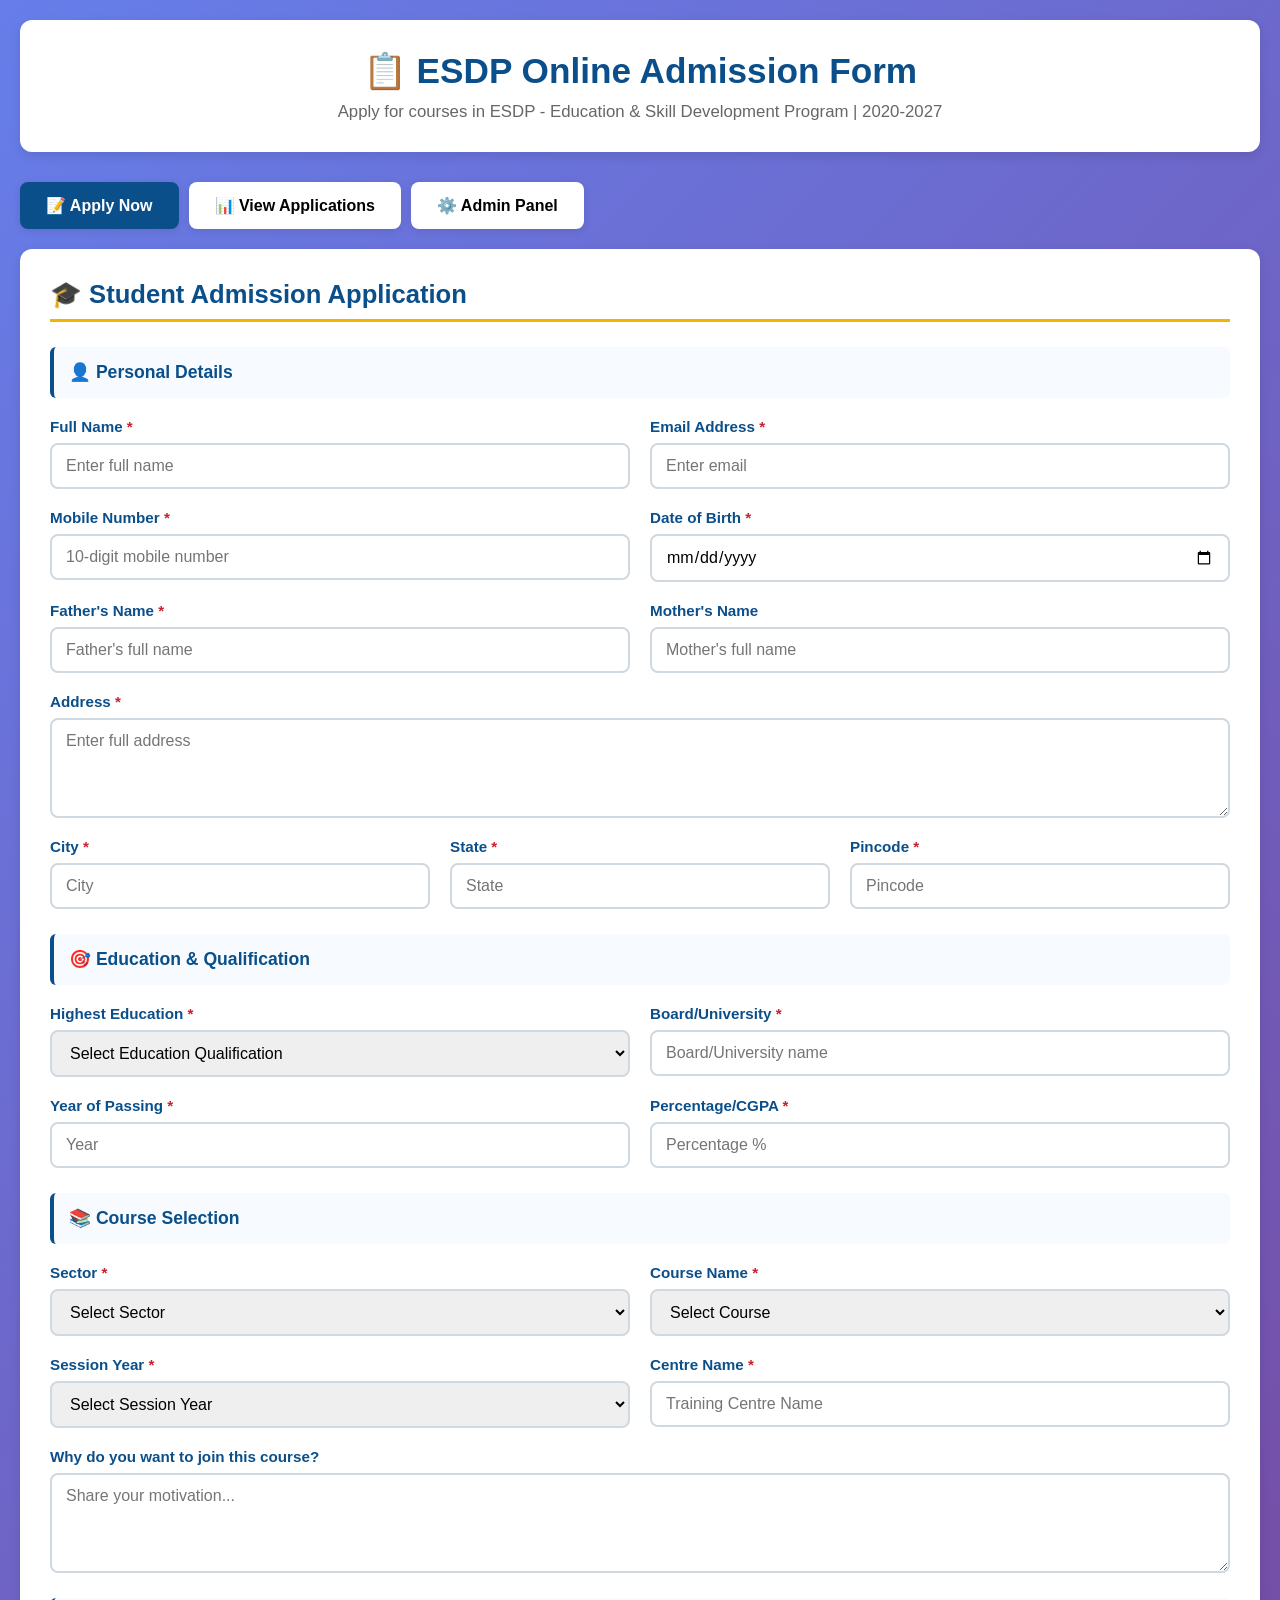
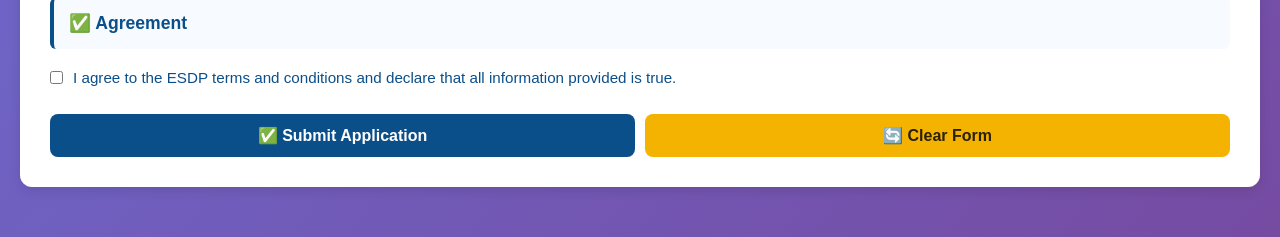
<file: admission.html>
<!DOCTYPE html>
<html lang="en">
<head>
    <meta charset="UTF-8">
    <meta name="viewport" content="width=device-width, initial-scale=1.0">
    <title>ESDP Online Admission Form</title>
    <style>
        * {
            margin: 0;
            padding: 0;
            box-sizing: border-box;
        }

        body {
            font-family: 'Segoe UI', Tahoma, Geneva, Verdana, sans-serif;
            background: linear-gradient(135deg, #667eea 0%, #764ba2 100%);
            min-height: 100vh;
            color: #333;
        }

        .container {
            max-width: 1400px;
            margin: 0 auto;
            padding: 20px;
        }

        /* TABS */
        .tab-container {
            display: flex;
            gap: 10px;
            margin-bottom: 20px;
            flex-wrap: wrap;
        }

        .tab-btn {
            padding: 12px 24px;
            background: white;
            border: 2px solid transparent;
            border-radius: 8px;
            cursor: pointer;
            font-weight: bold;
            font-size: 1rem;
            transition: all 0.3s;
            box-shadow: 0 2px 8px rgba(0,0,0,0.1);
        }

        .tab-btn.active {
            background: #0b4f8a;
            color: white;
            border-color: #0b4f8a;
        }

        .tab-btn:hover {
            transform: translateY(-2px);
            box-shadow: 0 4px 12px rgba(0,0,0,0.15);
        }

        .tab-content {
            display: none;
        }

        .tab-content.active {
            display: block;
        }

        /* HEADER */
        .page-header {
            background: white;
            padding: 30px;
            border-radius: 12px;
            margin-bottom: 30px;
            box-shadow: 0 4px 12px rgba(0,0,0,0.1);
            text-align: center;
        }

        .page-header h1 {
            color: #0b4f8a;
            font-size: 2.2rem;
            margin-bottom: 10px;
        }

        .page-header p {
            color: #666;
            font-size: 1.05rem;
        }

        /* FORM STYLING */
        .form-section {
            background: white;
            padding: 30px;
            border-radius: 12px;
            box-shadow: 0 4px 12px rgba(0,0,0,0.1);
            margin-bottom: 30px;
        }

        .form-section h2 {
            color: #0b4f8a;
            margin-bottom: 25px;
            font-size: 1.6rem;
            border-bottom: 3px solid #f5b301;
            padding-bottom: 10px;
        }

        .form-grid {
            display: grid;
            grid-template-columns: 1fr 1fr;
            gap: 20px;
            margin-bottom: 20px;
        }

        .form-grid.full {
            grid-template-columns: 1fr;
        }

        .form-grid.three {
            grid-template-columns: repeat(3, 1fr);
        }

        .form-group {
            display: flex;
            flex-direction: column;
        }

        label {
            font-weight: bold;
            margin-bottom: 8px;
            color: #0b4f8a;
            font-size: 0.95rem;
        }

        .required {
            color: #c8202f;
        }

        input, select, textarea {
            padding: 12px 14px;
            border: 2px solid #d0d8e0;
            border-radius: 8px;
            font-size: 1rem;
            font-family: Arial, sans-serif;
            transition: all 0.3s;
        }

        input:focus, select:focus, textarea:focus {
            outline: none;
            border-color: #0b4f8a;
            box-shadow: 0 0 0 4px rgba(11, 79, 138, 0.1);
        }

        textarea {
            min-height: 100px;
            resize: vertical;
        }

        /* SECTION HEADER */
        .section-divider {
            background: #f7fbff;
            border-left: 4px solid #0b4f8a;
            padding: 15px;
            margin: 25px 0 20px 0;
            border-radius: 6px;
        }

        .section-divider h3 {
            color: #0b4f8a;
            font-size: 1.1rem;
            margin: 0;
        }

        /* BUTTONS */
        .button-group {
            display: flex;
            gap: 10px;
            margin-top: 20px;
            flex-wrap: wrap;
        }

        button {
            padding: 12px 24px;
            font-size: 1rem;
            font-weight: bold;
            border: none;
            border-radius: 8px;
            cursor: pointer;
            transition: all 0.3s;
        }

        .btn-primary {
            background: #0b4f8a;
            color: white;
            flex: 1;
            min-width: 150px;
        }

        .btn-primary:hover {
            background: #07345f;
            transform: translateY(-2px);
            box-shadow: 0 4px 12px rgba(11, 79, 138, 0.3);
        }

        .btn-secondary {
            background: #f5b301;
            color: #2b2100;
            flex: 1;
            min-width: 150px;
        }

        .btn-secondary:hover {
            background: #e6a100;
            transform: translateY(-2px);
        }

        .btn-small {
            padding: 8px 12px;
            font-size: 0.9rem;
        }

        .btn-delete {
            background: #c8202f;
            color: white;
        }

        .btn-delete:hover {
            background: #a01a26;
        }

        /* TABLE */
        .table-container {
            background: white;
            border-radius: 12px;
            overflow: hidden;
            box-shadow: 0 4px 12px rgba(0,0,0,0.1);
            overflow-x: auto;
            margin-top: 20px;
        }

        table {
            width: 100%;
            border-collapse: collapse;
            min-width: 1600px;
        }

        th {
            background: linear-gradient(135deg, #0b4f8a, #07345f);
            color: white;
            padding: 15px;
            text-align: left;
            font-weight: bold;
            font-size: 0.9rem;
        }

        td {
            padding: 12px 15px;
            border-bottom: 1px solid #eee;
            font-size: 0.95rem;
        }

        tr:hover {
            background: #f7fbff;
        }

        .status-badge {
            padding: 6px 12px;
            border-radius: 20px;
            font-weight: bold;
            text-align: center;
            display: inline-block;
            font-size: 0.85rem;
        }

        .status-pending {
            background: #fef3c7;
            color: #92400e;
        }

        .status-approved {
            background: #dcfce7;
            color: #166534;
        }

        .status-rejected {
            background: #fee2e2;
            color: #991b1b;
        }

        /* MESSAGES */
        .message {
            padding: 15px;
            border-radius: 8px;
            margin-bottom: 20px;
            display: none;
        }

        .message.success {
            background: #dcfce7;
            color: #166534;
            border: 1px solid #86efac;
            display: block;
        }

        .message.error {
            background: #fee2e2;
            color: #991b1b;
            border: 1px solid #fca5a5;
            display: block;
        }

        .message.info {
            background: #dbeafe;
            color: #1e40af;
            border: 1px solid #93c5fd;
            display: block;
        }

        /* EMPTY STATE */
        .empty-state {
            text-align: center;
            padding: 60px 20px;
            color: #666;
        }

        /* STATS */
        .stats-grid {
            display: grid;
            grid-template-columns: repeat(4, 1fr);
            gap: 15px;
            margin-bottom: 30px;
        }

        .stat-card {
            background: linear-gradient(135deg, #0b4f8a, #07345f);
            color: white;
            padding: 20px;
            border-radius: 10px;
            text-align: center;
        }

        .stat-card .number {
            font-size: 2.5rem;
            font-weight: bold;
            margin-bottom: 5px;
        }

        .stat-card .label {
            font-size: 0.9rem;
            opacity: 0.9;
        }

        /* SEARCH BOX */
        .search-box {
            display: flex;
            gap: 10px;
            margin-bottom: 20px;
        }

        .search-box input {
            flex: 1;
        }

        .search-box button {
            min-width: 150px;
        }

        @media (max-width: 1024px) {
            .form-grid.three {
                grid-template-columns: repeat(2, 1fr);
            }

            .stats-grid {
                grid-template-columns: repeat(2, 1fr);
            }
        }

        @media (max-width: 768px) {
            .form-grid,
            .form-grid.three {
                grid-template-columns: 1fr;
            }

            table {
                font-size: 0.85rem;
            }

            th, td {
                padding: 8px 10px;
            }

            .page-header h1 {
                font-size: 1.5rem;
            }

            .tab-container {
                flex-direction: column;
            }

            .tab-btn {
                width: 100%;
            }

            .stats-grid {
                grid-template-columns: 1fr;
            }
        }

        @media print {
            body {
                background: white;
            }

            .tab-container, .search-box, .button-group, .tab-btn {
                display: none;
            }
        }
    </style>
</head>
<body>
    <div class="container">
        <!-- PAGE HEADER -->
        <div class="page-header">
            <h1>📋 ESDP Online Admission Form</h1>
            <p>Apply for courses in ESDP - Education & Skill Development Program | 2020-2027</p>
        </div>

        <!-- TABS -->
        <div class="tab-container">
            <button class="tab-btn active" onclick="switchTab('admission')">📝 Apply Now</button>
            <button class="tab-btn" onclick="switchTab('applications')">📊 View Applications</button>
            <button class="tab-btn" onclick="switchTab('admin')">⚙️ Admin Panel</button>
        </div>

        <!-- ===== ADMISSION FORM TAB ===== -->
        <div id="admission" class="tab-content active">
            <div class="form-section">
                <h2>🎓 Student Admission Application</h2>
                
                <div id="admissionMessage" class="message"></div>

                <form id="admissionForm">
                    <!-- PERSONAL DETAILS -->
                    <div class="section-divider">
                        <h3>👤 Personal Details</h3>
                    </div>

                    <div class="form-grid">
                        <div class="form-group">
                            <label>Full Name <span class="required">*</span></label>
                            <input type="text" id="studentName" placeholder="Enter full name" required>
                        </div>
                        <div class="form-group">
                            <label>Email Address <span class="required">*</span></label>
                            <input type="email" id="studentEmail" placeholder="Enter email" required>
                        </div>
                    </div>

                    <div class="form-grid">
                        <div class="form-group">
                            <label>Mobile Number <span class="required">*</span></label>
                            <input type="tel" id="studentPhone" placeholder="10-digit mobile number" pattern="[0-9]{10}" required>
                        </div>
                        <div class="form-group">
                            <label>Date of Birth <span class="required">*</span></label>
                            <input type="date" id="dob" required>
                        </div>
                    </div>

                    <div class="form-grid">
                        <div class="form-group">
                            <label>Father's Name <span class="required">*</span></label>
                            <input type="text" id="fatherName" placeholder="Father's full name" required>
                        </div>
                        <div class="form-group">
                            <label>Mother's Name</label>
                            <input type="text" id="motherName" placeholder="Mother's full name">
                        </div>
                    </div>

                    <div class="form-grid full">
                        <div class="form-group">
                            <label>Address <span class="required">*</span></label>
                            <textarea id="address" placeholder="Enter full address" required></textarea>
                        </div>
                    </div>

                    <div class="form-grid three">
                        <div class="form-group">
                            <label>City <span class="required">*</span></label>
                            <input type="text" id="city" placeholder="City" required>
                        </div>
                        <div class="form-group">
                            <label>State <span class="required">*</span></label>
                            <input type="text" id="state" placeholder="State" required>
                        </div>
                        <div class="form-group">
                            <label>Pincode <span class="required">*</span></label>
                            <input type="text" id="pincode" placeholder="Pincode" pattern="[0-9]{6}" required>
                        </div>
                    </div>

                    <!-- EDUCATION DETAILS -->
                    <div class="section-divider">
                        <h3>🎯 Education & Qualification</h3>
                    </div>

                    <div class="form-grid">
                        <div class="form-group">
                            <label>Highest Education <span class="required">*</span></label>
                            <select id="education" required>
                                <option value="">Select Education Qualification</option>
                                <option value="10th Pass">10th Pass</option>
                                <option value="12th Pass">12th Pass</option>
                                <option value="Diploma">Diploma</option>
                                <option value="Bachelor Degree">Bachelor Degree</option>
                                <option value="Master Degree">Master Degree</option>
                                <option value="Other">Other</option>
                            </select>
                        </div>
                        <div class="form-group">
                            <label>Board/University <span class="required">*</span></label>
                            <input type="text" id="board" placeholder="Board/University name" required>
                        </div>
                    </div>

                    <div class="form-grid">
                        <div class="form-group">
                            <label>Year of Passing <span class="required">*</span></label>
                            <input type="number" id="passingYear" placeholder="Year" min="1990" max="2026" required>
                        </div>
                        <div class="form-group">
                            <label>Percentage/CGPA <span class="required">*</span></label>
                            <input type="number" id="percentage" placeholder="Percentage %" step="0.01" required>
                        </div>
                    </div>

                    <!-- COURSE DETAILS -->
                    <div class="section-divider">
                        <h3>📚 Course Selection</h3>
                    </div>

                    <div class="form-grid">
                        <div class="form-group">
                            <label>Sector <span class="required">*</span></label>
                            <select id="sector" required onchange="updateCourses()">
                                <option value="">Select Sector</option>
                                <option value="IT & Computer">IT & Computer Science</option>
                                <option value="Hotel Management">Hotel Management & Hospitality</option>
                                <option value="Fashion & Design">Fashion & Design</option>
                                <option value="Healthcare">Healthcare & Wellness</option>
                                <option value="Business">Business Administration</option>
                                <option value="Engineering">Engineering & Technology</option>
                                <option value="Agriculture">Agriculture & Farming</option>
                                <option value="Others">Others</option>
                            </select>
                        </div>
                        <div class="form-group">
                            <label>Course Name <span class="required">*</span></label>
                            <select id="courseName" required>
                                <option value="">Select Course</option>
                            </select>
                        </div>
                    </div>

                    <div class="form-grid">
                        <div class="form-group">
                            <label>Session Year <span class="required">*</span></label>
                            <select id="sessionYear" required>
                                <option value="">Select Session Year</option>
                                <option value="2020-21">2020-21</option>
                                <option value="2021-22">2021-22</option>
                                <option value="2022-23">2022-23</option>
                                <option value="2023-24">2023-24</option>
                                <option value="2024-25">2024-25</option>
                                <option value="2025-26">2025-26</option>
                                <option value="2026-27">2026-27</option>
                                <option value="2027-28">2027-28</option>
                            </select>
                        </div>
                        <div class="form-group">
                            <label>Centre Name <span class="required">*</span></label>
                            <input type="text" id="centreName" placeholder="Training Centre Name" required>
                        </div>
                    </div>

                    <div class="form-grid full">
                        <div class="form-group">
                            <label>Why do you want to join this course?</label>
                            <textarea id="motivation" placeholder="Share your motivation..."></textarea>
                        </div>
                    </div>

                    <!-- TERMS & CONDITIONS -->
                    <div class="section-divider">
                        <h3>✅ Agreement</h3>
                    </div>

                    <div class="form-group" style="margin-bottom: 20px;">
                        <label style="display: flex; align-items: center; gap: 10px; font-weight: normal;">
                            <input type="checkbox" id="agreeTerms" required>
                            I agree to the ESDP terms and conditions and declare that all information provided is true.
                        </label>
                    </div>

                    <div class="button-group">
                        <button type="submit" class="btn-primary">✅ Submit Application</button>
                        <button type="reset" class="btn-secondary">🔄 Clear Form</button>
                    </div>
                </form>
            </div>
        </div>

        <!-- ===== APPLICATIONS VIEW TAB ===== -->
        <div id="applications" class="tab-content">
            <div class="form-section">
                <h2>📊 Your Applications</h2>
                
                <div id="myApplicationsMessage" class="message"></div>

                <div class="search-box">
                    <input type="email" id="searchEmail" placeholder="Enter your email to view applications">
                    <button class="btn-primary" onclick="searchMyApplications()">🔍 Search</button>
                </div>

                <div id="myApplicationsResult" style="display: none;">
                    <div class="table-container">
                        <table id="myApplicationsTable">
                            <thead>
                                <tr>
                                    <th>Application ID</th>
                                    <th>Name</th>
                                    <th>Course</th>
                                    <th>Session</th>
                                    <th>Status</th>
                                    <th>Submitted Date</th>
                                </tr>
                            </thead>
                            <tbody id="myApplicationsBody">
                            </tbody>
                        </table>
                    </div>
                </div>
            </div>
        </div>

        <!-- ===== ADMIN PANEL TAB ===== -->
        <div id="admin" class="tab-content">
            <div class="form-section">
                <h2>⚙️ Admin Dashboard</h2>

                <!-- STATS -->
                <div class="stats-grid">
                    <div class="stat-card">
                        <div class="number" id="totalApplications">0</div>
                        <div class="label">Total Applications</div>
                    </div>
                    <div class="stat-card">
                        <div class="number" id="pendingApplications">0</div>
                        <div class="label">Pending</div>
                    </div>
                    <div class="stat-card">
                        <div class="number" id="approvedApplications">0</div>
                        <div class="label">Approved</div>
                    </div>
                    <div class="stat-card">
                        <div class="number" id="rejectedApplications">0</div>
                        <div class="label">Rejected</div>
                    </div>
                </div>

                <div class="search-box">
                    <input type="text" id="adminSearch" placeholder="Search by name, email, or application ID">
                    <button class="btn-primary" onclick="adminSearch()">🔍 Search</button>
                </div>

                <div class="table-container">
                    <table id="adminTable">
                        <thead>
                            <tr>
                                <th>App ID</th>
                                <th>Name</th>
                                <th>Email</th>
                                <th>Phone</th>
                                <th>Course</th>
                                <th>Sector</th>
                                <th>Session</th>
                                <th>Centre</th>
                                <th>Status</th>
                                <th>Date</th>
                                <th>Actions</th>
                            </tr>
                        </thead>
                        <tbody id="adminBody">
                            <tr><td colspan="11" style="text-align:center; padding: 40px; color: #999;">No applications yet</td></tr>
                        </tbody>
                    </table>
                </div>
            </div>
        </div>
    </div>

    <script>
        // COURSE DATABASE
        const courses = {
            'IT & Computer': [
                'Diploma in Computer Science',
                'Bachelor in Information Technology',
                'Web Development Course',
                'Data Science Certification'
            ],
            'Hotel Management': [
                'Diploma in Hotel Management',
                'Certificate in Hospitality',
                'Advanced Hotel Management',
                'Food Service Management'
            ],
            'Fashion & Design': [
                'Diploma in Fashion Design',
                'Certificate in Tailoring',
                'Jewelry Design Course',
                'Textile Design'
            ],
            'Healthcare': [
                'Certificate in Nursing Assistant',
                'Wellness & Spa Management',
                'Paramedical Technician',
                'Healthcare Administration'
            ],
            'Business': [
                'Diploma in Business Administration',
                'Certificate in Entrepreneurship',
                'Digital Marketing Course',
                'Financial Management'
            ],
            'Engineering': [
                'Diploma in Mechanical Engineering',
                'Diploma in Electrical Engineering',
                'Certificate in Auto Mechanics',
                'Industrial Maintenance'
            ],
            'Agriculture': [
                'Certificate in Organic Farming',
                'Diploma in Agriculture',
                'Animal Husbandry Course',
                'Agribusiness Management'
            ],
            'Others': [
                'General Course 1',
                'General Course 2',
                'General Course 3'
            ]
        };

        let applications = JSON.parse(localStorage.getItem('esdpApplications')) || [];

        // Tab Switching
        function switchTab(tab) {
            document.querySelectorAll('.tab-content').forEach(el => el.classList.remove('active'));
            document.querySelectorAll('.tab-btn').forEach(el => el.classList.remove('active'));
            document.getElementById(tab).classList.add('active');
            event.target.classList.add('active');

            if (tab === 'admin') {
                updateAdminDashboard();
                renderAdminTable();
            }
        }

        // Update Courses based on Sector
        function updateCourses() {
            const sector = document.getElementById('sector').value;
            const courseSelect = document.getElementById('courseName');
            courseSelect.innerHTML = '<option value="">Select Course</option>';

            if (sector && courses[sector]) {
                courses[sector].forEach(course => {
                    const option = document.createElement('option');
                    option.value = course;
                    option.textContent = course;
                    courseSelect.appendChild(option);
                });
            }
        }

        // ADMISSION FORM SUBMISSION
        document.getElementById('admissionForm').addEventListener('submit', (e) => {
            e.preventDefault();

            const application = {
                id: 'ESDP' + Date.now(),
                name: document.getElementById('studentName').value,
                email: document.getElementById('studentEmail').value,
                phone: document.getElementById('studentPhone').value,
                dob: document.getElementById('dob').value,
                father: document.getElementById('fatherName').value,
                mother: document.getElementById('motherName').value,
                address: document.getElementById('address').value,
                city: document.getElementById('city').value,
                state: document.getElementById('state').value,
                pincode: document.getElementById('pincode').value,
                education: document.getElementById('education').value,
                board: document.getElementById('board').value,
                passingYear: document.getElementById('passingYear').value,
                percentage: document.getElementById('percentage').value,
                sector: document.getElementById('sector').value,
                course: document.getElementById('courseName').value,
                session: document.getElementById('sessionYear').value,
                centre: document.getElementById('centreName').value,
                motivation: document.getElementById('motivation').value,
                status: 'PENDING',
                submittedDate: new Date().toLocaleDateString('en-IN'),
                submittedTime: new Date().toLocaleTimeString('en-IN')
            };

            applications.push(application);
            localStorage.setItem('esdpApplications', JSON.stringify(applications));

            showMessage('admissionMessage', '✅ Application submitted successfully! Your Application ID: ' + application.id, 'success');
            document.getElementById('admissionForm').reset();

            setTimeout(() => {
                document.getElementById('admissionMessage').style.display = 'none';
            }, 4000);
        });

        // SEARCH MY APPLICATIONS
        function searchMyApplications() {
            const email = document.getElementById('searchEmail').value.trim();

            if (!email) {
                showMessage('myApplicationsMessage', 'Please enter your email', 'error');
                return;
            }

            const userApps = applications.filter(app => app.email.toLowerCase() === email.toLowerCase());

            if (userApps.length === 0) {
                showMessage('myApplicationsMessage', 'No applications found for this email', 'error');
                document.getElementById('myApplicationsResult').style.display = 'none';
                return;
            }

            const tbody = document.getElementById('myApplicationsBody');
            tbody.innerHTML = userApps.map((app, index) => `
                <tr>
                    <td><strong>${app.id}</strong></td>
                    <td>${app.name}</td>
                    <td>${app.course}</td>
                    <td>${app.session}</td>
                    <td><span class="status-badge status-${app.status.toLowerCase()}">${app.status}</span></td>
                    <td>${app.submittedDate} ${app.submittedTime}</td>
                </tr>
            `).join('');

            document.getElementById('myApplicationsResult').style.display = 'block';
            showMessage('myApplicationsMessage', `Found ${userApps.length} application(s)`, 'info');
        }

        // ADMIN DASHBOARD
        function updateAdminDashboard() {
            document.getElementById('totalApplications').textContent = applications.length;
            document.getElementById('pendingApplications').textContent = applications.filter(a => a.status === 'PENDING').length;
            document.getElementById('approvedApplications').textContent = applications.filter(a => a.status === 'APPROVED').length;
            document.getElementById('rejectedApplications').textContent = applications.filter(a => a.status === 'REJECTED').length;
        }

        // RENDER ADMIN TABLE
        function renderAdminTable(filter = null) {
            const tbody = document.getElementById('adminBody');

            let displayApps = applications;
            if (filter) {
                displayApps = applications.filter(app =>
                    app.name.toLowerCase().includes(filter.toLowerCase()) ||
                    app.email.toLowerCase().includes(filter.toLowerCase()) ||
                    app.id.toLowerCase().includes(filter.toLowerCase())
                );
            }

            if (displayApps.length === 0) {
                tbody.innerHTML = '<tr><td colspan="11" style="text-align:center; padding: 40px; color: #999;">No applications found</td></tr>';
                return;
            }

            tbody.innerHTML = displayApps.map((app, index) => `
                <tr>
                    <td><strong>${app.id}</strong></td>
                    <td>${app.name}</td>
                    <td>${app.email}</td>
                    <td>${app.phone}</td>
                    <td>${app.course}</td>
                    <td>${app.sector}</td>
                    <td>${app.session}</td>
                    <td>${app.centre}</td>
                    <td>
                        <select class="status-select" onchange="updateStatus('${app.id}', this.value)">
                            <option value="PENDING" ${app.status === 'PENDING' ? 'selected' : ''}>⏳ PENDING</option>
                            <option value="APPROVED" ${app.status === 'APPROVED' ? 'selected' : ''}>✅ APPROVED</option>
                            <option value="REJECTED" ${app.status === 'REJECTED' ? 'selected' : ''}>❌ REJECTED</option>
                        </select>
                    </td>
                    <td>${app.submittedDate}</td>
                    <td>
                        <button class="btn-primary btn-small" onclick="viewApplication('${app.id}')">View</button>
                        <button class="btn-delete btn-small" onclick="deleteApplication('${app.id}')">Delete</button>
                    </td>
                </tr>
            `).join('');
        }

        // UPDATE STATUS
        function updateStatus(appId, newStatus) {
            const app = applications.find(a => a.id === appId);
            if (app) {
                app.status = newStatus;
                localStorage.setItem('esdpApplications', JSON.stringify(applications));
                updateAdminDashboard();
            }
        }

        // DELETE APPLICATION
        function deleteApplication(appId) {
            if (confirm('Delete this application?')) {
                applications = applications.filter(a => a.id !== appId);
                localStorage.setItem('esdpApplications', JSON.stringify(applications));
                renderAdminTable();
                updateAdminDashboard();
            }
        }

        // ADMIN SEARCH
        function adminSearch() {
            const query = document.getElementById('adminSearch').value;
            renderAdminTable(query);
        }

        // VIEW APPLICATION DETAILS
        function viewApplication(appId) {
            const app = applications.find(a => a.id === appId);
            if (app) {
                alert(`
APPLICATION DETAILS
==================
ID: ${app.id}
Name: ${app.name}
Email: ${app.email}
Phone: ${app.phone}
DOB: ${app.dob}
Father: ${app.father}

ADDRESS: ${app.address}
City: ${app.city}, State: ${app.state}
Pincode: ${app.pincode}

EDUCATION: ${app.education}
Board: ${app.board}
Year: ${app.passingYear}
Percentage: ${app.percentage}%

COURSE: ${app.course}
Sector: ${app.sector}
Session: ${app.session}
Centre: ${app.centre}

STATUS: ${app.status}
Applied: ${app.submittedDate} ${app.submittedTime}
                `);
            }
        }

        function showMessage(elementId, message, type) {
            const el = document.getElementById(elementId);
            el.textContent = message;
            el.className = `message ${type}`;
            el.style.display = 'block';
        }

        // Initialize
        updateAdminDashboard();
    </script>
</body>
</html>
</file>
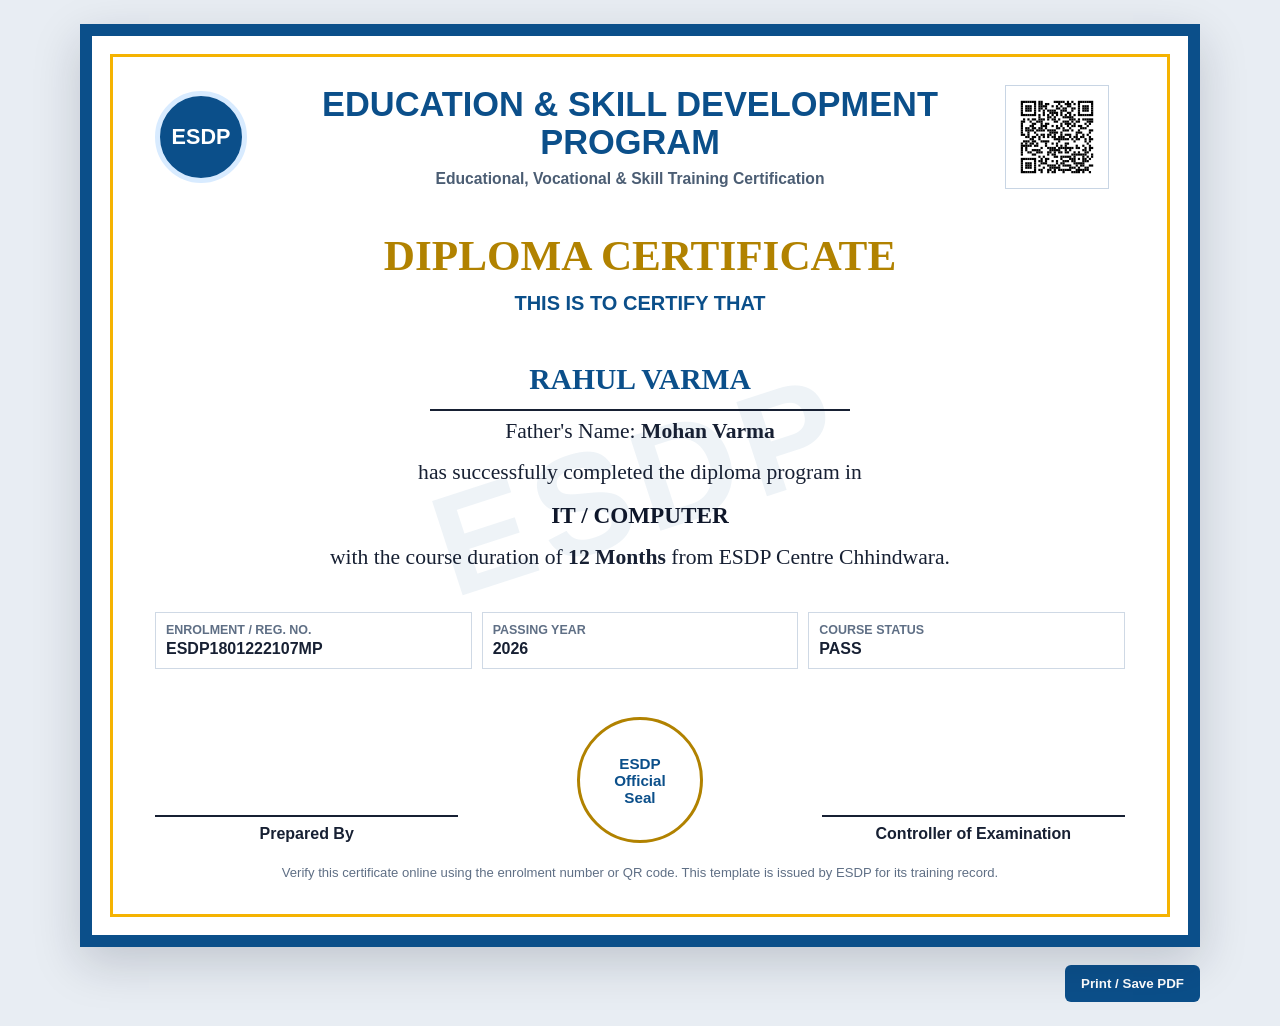
<file: diploma.html>
<!DOCTYPE html>
<html lang="en">
<head>
    <meta charset="UTF-8">
    <meta name="viewport" content="width=device-width, initial-scale=1.0">
    <title>ESDP Diploma Certificate</title>
    <style>
        * {
            box-sizing: border-box;
            margin: 0;
            padding: 0;
        }

        body {
            background: #e8edf3;
            color: #172033;
            font-family: "Times New Roman", Georgia, serif;
            padding: 24px;
        }

        .sheet {
            background: #fff;
            border: 12px solid #0b4f8a;
            box-shadow: 0 16px 45px rgba(15, 23, 42, 0.18);
            margin: 0 auto;
            max-width: 1120px;
            min-height: 780px;
            padding: 18px;
            position: relative;
        }

        .inner {
            border: 3px solid #f5b301;
            min-height: 720px;
            padding: 28px 42px 34px;
            position: relative;
        }

        .inner::before {
            color: rgba(11, 79, 138, 0.07);
            content: "ESDP";
            font-family: Arial, sans-serif;
            font-size: 9rem;
            font-weight: 900;
            left: 50%;
            letter-spacing: 8px;
            position: absolute;
            top: 50%;
            transform: translate(-50%, -50%) rotate(-18deg);
            z-index: 0;
        }

        .content {
            position: relative;
            z-index: 1;
        }

        .top {
            align-items: center;
            display: grid;
            gap: 18px;
            grid-template-columns: 100px 1fr 120px;
            text-align: center;
        }

        .logo {
            align-items: center;
            background: #0b4f8a;
            border: 5px solid #d8ebff;
            border-radius: 50%;
            color: #fff;
            display: flex;
            font-family: Arial, sans-serif;
            font-size: 1.35rem;
            font-weight: 900;
            height: 92px;
            justify-content: center;
            width: 92px;
        }

        h1 {
            color: #0b4f8a;
            font-family: Arial, sans-serif;
            font-size: 2.15rem;
            letter-spacing: 0;
            line-height: 1.1;
            text-transform: uppercase;
        }

        .subtitle {
            color: #4b5d73;
            font-family: Arial, sans-serif;
            font-size: 0.98rem;
            font-weight: 700;
            margin-top: 8px;
        }

        .qr {
            border: 1px solid #c8d5e4;
            height: 104px;
            object-fit: contain;
            padding: 6px;
            width: 104px;
        }

        .cert-title {
            color: #b18200;
            font-size: 2.7rem;
            font-weight: 700;
            margin: 42px 0 12px;
            text-align: center;
            text-transform: uppercase;
        }

        .cert-subtitle {
            color: #0b4f8a;
            font-family: Arial, sans-serif;
            font-size: 1.25rem;
            font-weight: 800;
            text-align: center;
            text-transform: uppercase;
        }

        .body-text {
            font-size: 1.35rem;
            line-height: 1.9;
            margin: 36px auto 0;
            max-width: 900px;
            text-align: center;
        }

        .name {
            border-bottom: 2px solid #172033;
            color: #0b4f8a;
            display: inline-block;
            font-size: 1.85rem;
            font-weight: 800;
            min-width: 420px;
            padding: 0 18px 2px;
            text-align: center;
            text-transform: uppercase;
        }

        .course {
            color: #0f172a;
            font-size: 1.45rem;
            font-weight: 800;
            text-transform: uppercase;
        }

        .details {
            display: grid;
            gap: 10px;
            grid-template-columns: repeat(3, 1fr);
            margin: 34px 0;
        }

        .detail {
            border: 1px solid #cfd9e5;
            font-family: Arial, sans-serif;
            padding: 10px;
        }

        .detail span {
            color: #5f6f85;
            display: block;
            font-size: 0.78rem;
            font-weight: 800;
            text-transform: uppercase;
        }

        .detail strong {
            color: #172033;
            display: block;
            font-size: 1rem;
            margin-top: 3px;
        }

        .sign-row {
            align-items: end;
            display: grid;
            gap: 30px;
            grid-template-columns: repeat(3, 1fr);
            margin-top: 48px;
            text-align: center;
        }

        .sign-line {
            border-top: 2px solid #172033;
            font-family: Arial, sans-serif;
            font-weight: 800;
            padding-top: 8px;
        }

        .seal {
            align-items: center;
            border: 3px solid #b18200;
            border-radius: 50%;
            color: #0b4f8a;
            display: flex;
            font-family: Arial, sans-serif;
            font-size: 0.95rem;
            font-weight: 900;
            height: 126px;
            justify-content: center;
            margin: auto;
            text-align: center;
            width: 126px;
        }

        .note {
            color: #5f6f85;
            font-family: Arial, sans-serif;
            font-size: 0.82rem;
            margin-top: 22px;
            text-align: center;
        }

        .print {
            margin: 18px auto 0;
            max-width: 1120px;
            text-align: right;
        }

        button {
            background: #0b4f8a;
            border: 0;
            border-radius: 6px;
            color: #fff;
            cursor: pointer;
            font-weight: 800;
            padding: 11px 16px;
        }

        @media print {
            body {
                background: #fff;
                padding: 0;
            }

            .sheet {
                box-shadow: none;
                max-width: none;
                min-height: 100vh;
            }

            .print {
                display: none;
            }
        }
    </style>
</head>
<body>
    <main class="sheet">
        <div class="inner">
            <div class="content">
                <header class="top">
                    <div class="logo">ESDP</div>
                    <div>
                        <h1>Education & Skill Development Program</h1>
                        <p class="subtitle">Educational, Vocational & Skill Training Certification</p>
                    </div>
                    <img class="qr" src="esdp-common-verification-qr.svg" alt="Verification QR">
                </header>

                <div class="cert-title">Diploma Certificate</div>
                <div class="cert-subtitle">This is to certify that</div>

                <section class="body-text">
                    <p><span class="name">Rahul Varma</span></p>
                    <p>Father's Name: <strong>Mohan Varma</strong></p>
                    <p>has successfully completed the diploma program in</p>
                    <p class="course">IT / Computer</p>
                    <p>with the course duration of <strong>12 Months</strong> from ESDP Centre Chhindwara.</p>
                </section>

                <section class="details">
                    <div class="detail"><span>Enrolment / Reg. No.</span><strong>ESDP1801222107MP</strong></div>
                    <div class="detail"><span>Passing Year</span><strong>2026</strong></div>
                    <div class="detail"><span>Course Status</span><strong>PASS</strong></div>
                </section>

                <section class="sign-row">
                    <div class="sign-line">Prepared By</div>
                    <div class="seal">ESDP<br>Official<br>Seal</div>
                    <div class="sign-line">Controller of Examination</div>
                </section>

                <p class="note">Verify this certificate online using the enrolment number or QR code. This template is issued by ESDP for its training record.</p>
            </div>
        </div>
    </main>
    <div class="print"><button onclick="window.print()">Print / Save PDF</button></div>
</body>
</html>
</file>
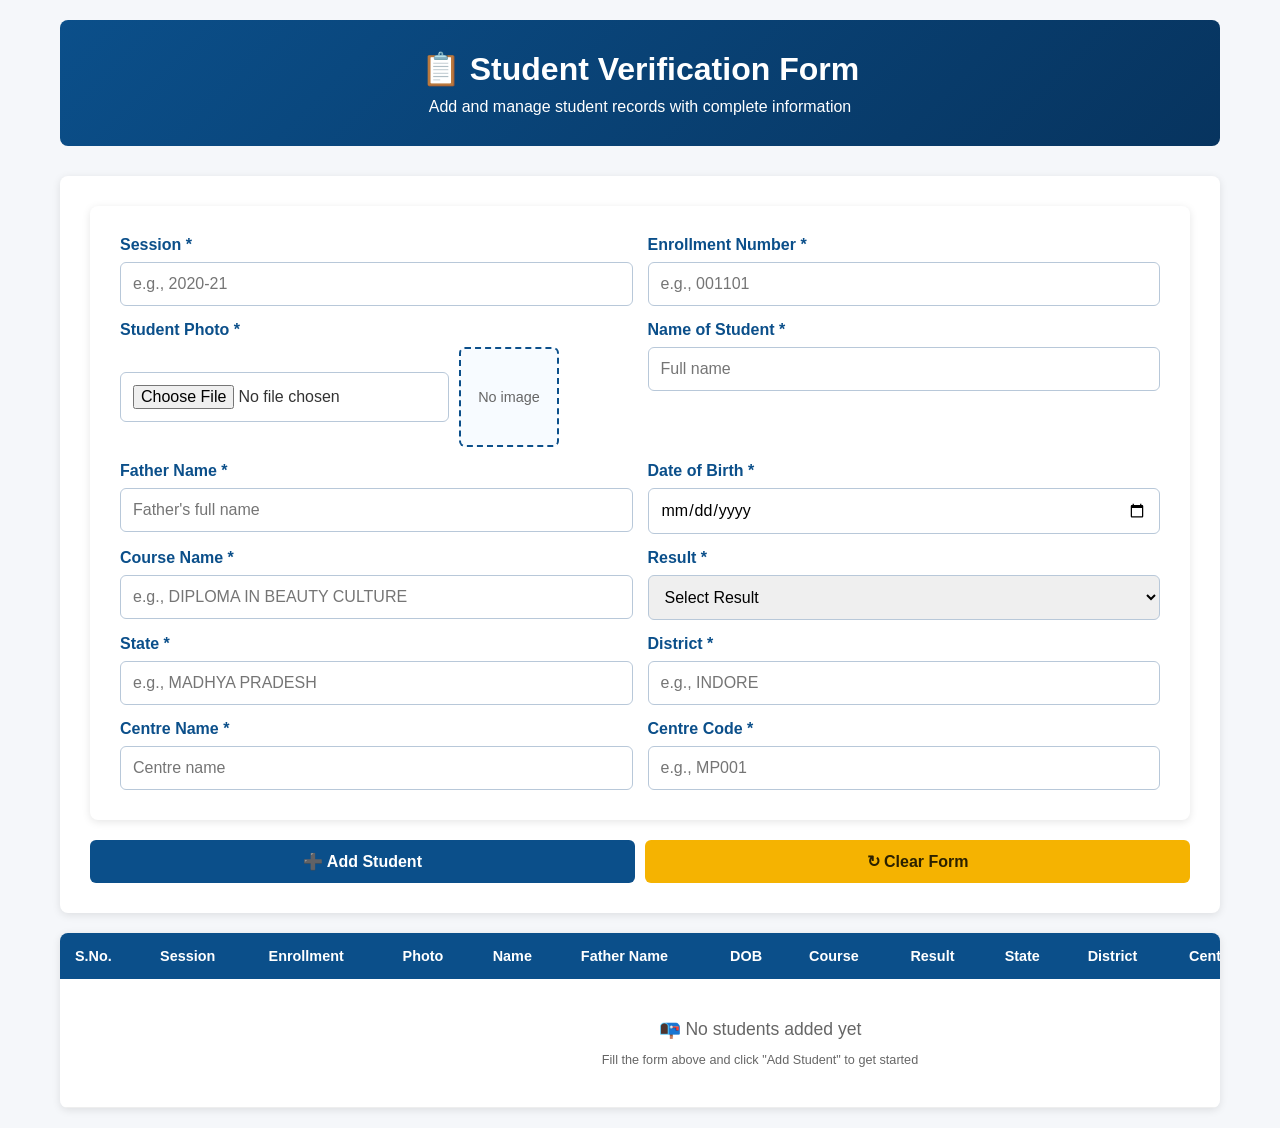
<file: student-verification.html>
<!DOCTYPE html>
<html lang="en">
<head>
    <meta charset="UTF-8">
    <meta name="viewport" content="width=device-width, initial-scale=1.0">
    <title>Student Verification Form - ESDP</title>
    <style>
        * {
            margin: 0;
            padding: 0;
            box-sizing: border-box;
        }

        body {
            font-family: Arial, sans-serif;
            background: #f5f7fa;
            color: #333;
        }

        .container {
            max-width: 1200px;
            margin: 0 auto;
            padding: 20px;
        }

        .form-header {
            background: linear-gradient(135deg, #0b4f8a, #07345f);
            color: white;
            padding: 30px;
            border-radius: 8px;
            margin-bottom: 30px;
            text-align: center;
        }

        .form-header h1 {
            font-size: 2rem;
            margin-bottom: 10px;
        }

        .form-grid {
            display: grid;
            grid-template-columns: 1fr 1fr;
            gap: 15px;
            background: white;
            padding: 30px;
            border-radius: 8px;
            box-shadow: 0 2px 8px rgba(0,0,0,0.1);
            margin-bottom: 20px;
        }

        .form-grid.full {
            grid-template-columns: 1fr;
        }

        .form-group {
            display: flex;
            flex-direction: column;
        }

        label {
            font-weight: bold;
            margin-bottom: 8px;
            color: #0b4f8a;
        }

        input, select, textarea {
            padding: 12px;
            border: 1px solid #b8c8d9;
            border-radius: 6px;
            font-size: 1rem;
            font-family: Arial, sans-serif;
        }

        input:focus, select:focus, textarea:focus {
            outline: none;
            border-color: #0b4f8a;
            box-shadow: 0 0 0 3px rgba(11, 79, 138, 0.14);
        }

        .photo-upload {
            display: flex;
            align-items: center;
            gap: 10px;
        }

        .photo-preview {
            width: 100px;
            height: 100px;
            border: 2px dashed #0b4f8a;
            border-radius: 6px;
            display: flex;
            align-items: center;
            justify-content: center;
            background: #f7fbff;
            font-size: 0.9rem;
            color: #666;
        }

        .photo-preview img {
            max-width: 100%;
            max-height: 100%;
            border-radius: 4px;
        }

        .button-group {
            display: flex;
            gap: 10px;
            margin-top: 10px;
        }

        button {
            padding: 12px 24px;
            font-size: 1rem;
            font-weight: bold;
            border: none;
            border-radius: 6px;
            cursor: pointer;
            transition: all 0.3s;
        }

        .btn-primary {
            background: #0b4f8a;
            color: white;
            flex: 1;
        }

        .btn-primary:hover {
            background: #07345f;
        }

        .btn-secondary {
            background: #f5b301;
            color: #2b2100;
            flex: 1;
        }

        .btn-secondary:hover {
            background: #e6a100;
        }

        .btn-danger {
            background: #c8202f;
            color: white;
            padding: 8px 16px;
        }

        .btn-danger:hover {
            background: #a01a26;
        }

        .table-container {
            background: white;
            border-radius: 8px;
            overflow: hidden;
            box-shadow: 0 2px 8px rgba(0,0,0,0.1);
            overflow-x: auto;
        }

        table {
            width: 100%;
            border-collapse: collapse;
            min-width: 1400px;
        }

        th {
            background: #0b4f8a;
            color: white;
            padding: 15px;
            text-align: left;
            font-weight: bold;
            font-size: 0.9rem;
        }

        td {
            padding: 12px 15px;
            border-bottom: 1px solid #eee;
            font-size: 0.95rem;
        }

        tr:hover {
            background: #f7fbff;
        }

        .student-photo-thumb {
            width: 50px;
            height: 50px;
            border-radius: 4px;
            object-fit: cover;
        }

        .status-badge {
            padding: 6px 12px;
            border-radius: 20px;
            font-weight: bold;
            text-align: center;
            display: inline-block;
            font-size: 0.85rem;
        }

        .status-pass {
            background: #dcfce7;
            color: #166534;
        }

        .status-fail {
            background: #fee2e2;
            color: #991b1b;
        }

        .status-pending {
            background: #fef3c7;
            color: #92400e;
        }

        .action-buttons {
            display: flex;
            gap: 5px;
        }

        .btn-small {
            padding: 5px 10px;
            font-size: 0.85rem;
        }

        .btn-edit {
            background: #0b4f8a;
            color: white;
        }

        .btn-delete {
            background: #c8202f;
            color: white;
        }

        .empty-state {
            text-align: center;
            padding: 40px 20px;
            color: #666;
        }

        .empty-state p {
            font-size: 1.1rem;
            margin-bottom: 10px;
        }

        .success-message {
            background: #dcfce7;
            color: #166534;
            padding: 15px;
            border-radius: 6px;
            margin-bottom: 20px;
            display: none;
        }

        @media (max-width: 768px) {
            .form-grid {
                grid-template-columns: 1fr;
            }

            table {
                font-size: 0.9rem;
            }

            th, td {
                padding: 8px 10px;
            }
        }
    </style>
</head>
<body>
    <div class="container">
        <div class="form-header">
            <h1>📋 Student Verification Form</h1>
            <p>Add and manage student records with complete information</p>
        </div>

        <div class="success-message" id="successMessage">
            ✅ Student record added successfully!
        </div>

        <div class="form-grid full">
            <form id="verificationForm">
                <div class="form-grid">
                    <div class="form-group">
                        <label>Session *</label>
                        <input type="text" id="session" placeholder="e.g., 2020-21" required>
                    </div>

                    <div class="form-group">
                        <label>Enrollment Number *</label>
                        <input type="text" id="enrollment" placeholder="e.g., 001101" required>
                    </div>

                    <div class="form-group">
                        <label>Student Photo *</label>
                        <div class="photo-upload">
                            <input type="file" id="studentPhoto" accept="image/*" required>
                            <div class="photo-preview" id="photoPreview">No image</div>
                        </div>
                    </div>

                    <div class="form-group">
                        <label>Name of Student *</label>
                        <input type="text" id="studentName" placeholder="Full name" required>
                    </div>

                    <div class="form-group">
                        <label>Father Name *</label>
                        <input type="text" id="fatherName" placeholder="Father's full name" required>
                    </div>

                    <div class="form-group">
                        <label>Date of Birth *</label>
                        <input type="date" id="dob" required>
                    </div>

                    <div class="form-group">
                        <label>Course Name *</label>
                        <input type="text" id="courseName" placeholder="e.g., DIPLOMA IN BEAUTY CULTURE" required>
                    </div>

                    <div class="form-group">
                        <label>Result *</label>
                        <select id="result" required>
                            <option value="">Select Result</option>
                            <option value="PASS">PASS</option>
                            <option value="FAIL">FAIL</option>
                            <option value="PENDING">PENDING</option>
                        </select>
                    </div>

                    <div class="form-group">
                        <label>State *</label>
                        <input type="text" id="state" placeholder="e.g., MADHYA PRADESH" required>
                    </div>

                    <div class="form-group">
                        <label>District *</label>
                        <input type="text" id="district" placeholder="e.g., INDORE" required>
                    </div>

                    <div class="form-group">
                        <label>Centre Name *</label>
                        <input type="text" id="centreName" placeholder="Centre name" required>
                    </div>

                    <div class="form-group">
                        <label>Centre Code *</label>
                        <input type="text" id="centreCode" placeholder="e.g., MP001" required>
                    </div>
                </div>

                <div class="button-group">
                    <button type="submit" class="btn-primary">➕ Add Student</button>
                    <button type="reset" class="btn-secondary">↻ Clear Form</button>
                </div>
            </form>
        </div>

        <div class="table-container">
            <table id="studentsTable">
                <thead>
                    <tr>
                        <th>S.No.</th>
                        <th>Session</th>
                        <th>Enrollment</th>
                        <th>Photo</th>
                        <th>Name</th>
                        <th>Father Name</th>
                        <th>DOB</th>
                        <th>Course</th>
                        <th>Result</th>
                        <th>State</th>
                        <th>District</th>
                        <th>Centre</th>
                        <th>Code</th>
                        <th>Actions</th>
                    </tr>
                </thead>
                <tbody id="studentsBody">
                    <tr>
                        <td colspan="14" class="empty-state">
                            <p>📭 No students added yet</p>
                            <small>Fill the form above and click "Add Student" to get started</small>
                        </td>
                    </tr>
                </tbody>
            </table>
        </div>
    </div>

    <script>
        let students = JSON.parse(localStorage.getItem('students')) || [];

        // Photo preview
        document.getElementById('studentPhoto').addEventListener('change', (e) => {
            const file = e.target.files[0];
            if (file) {
                const reader = new FileReader();
                reader.onload = (event) => {
                    const preview = document.getElementById('photoPreview');
                    preview.innerHTML = `<img src="${event.target.result}" alt="Preview">`;
                };
                reader.readAsDataURL(file);
            }
        });

        // Form submission
        document.getElementById('verificationForm').addEventListener('submit', (e) => {
            e.preventDefault();

            const student = {
                id: Date.now(),
                session: document.getElementById('session').value,
                enrollment: document.getElementById('enrollment').value,
                photo: document.getElementById('photoPreview').querySelector('img')?.src || 'No photo',
                name: document.getElementById('studentName').value,
                father: document.getElementById('fatherName').value,
                dob: document.getElementById('dob').value,
                course: document.getElementById('courseName').value,
                result: document.getElementById('result').value,
                state: document.getElementById('state').value,
                district: document.getElementById('district').value,
                centre: document.getElementById('centreName').value,
                code: document.getElementById('centreCode').value
            };

            students.push(student);
            localStorage.setItem('students', JSON.stringify(students));

            // Show success message
            const msg = document.getElementById('successMessage');
            msg.style.display = 'block';
            setTimeout(() => msg.style.display = 'none', 3000);

            document.getElementById('verificationForm').reset();
            document.getElementById('photoPreview').innerHTML = 'No image';
            renderTable();
        });

        function renderTable() {
            const tbody = document.getElementById('studentsBody');

            if (students.length === 0) {
                tbody.innerHTML = `
                    <tr>
                        <td colspan="14" class="empty-state">
                            <p>📭 No students added yet</p>
                            <small>Fill the form above and click "Add Student" to get started</small>
                        </td>
                    </tr>
                `;
                return;
            }

            tbody.innerHTML = students.map((student, index) => `
                <tr>
                    <td>${index + 1}</td>
                    <td>${student.session}</td>
                    <td>${student.enrollment}</td>
                    <td>
                        ${student.photo !== 'No photo' ? `<img src="${student.photo}" alt="Student" class="student-photo-thumb">` : '—'}
                    </td>
                    <td>${student.name}</td>
                    <td>${student.father}</td>
                    <td>${student.dob}</td>
                    <td>${student.course}</td>
                    <td>
                        <span class="status-badge status-${student.result.toLowerCase()}">
                            ${student.result}
                        </span>
                    </td>
                    <td>${student.state}</td>
                    <td>${student.district}</td>
                    <td>${student.centre}</td>
                    <td>${student.code}</td>
                    <td>
                        <div class="action-buttons">
                            <button class="btn-small btn-edit" onclick="editStudent(${student.id})">Edit</button>
                            <button class="btn-small btn-delete" onclick="deleteStudent(${student.id})">Delete</button>
                        </div>
                    </td>
                </tr>
            `).join('');
        }

        function deleteStudent(id) {
            if (confirm('Are you sure you want to delete this student record?')) {
                students = students.filter(s => s.id !== id);
                localStorage.setItem('students', JSON.stringify(students));
                renderTable();
            }
        }

        function editStudent(id) {
            alert('Edit feature coming soon!');
        }

        // Initial render
        renderTable();
    </script>
</body>
</html>
</file>
